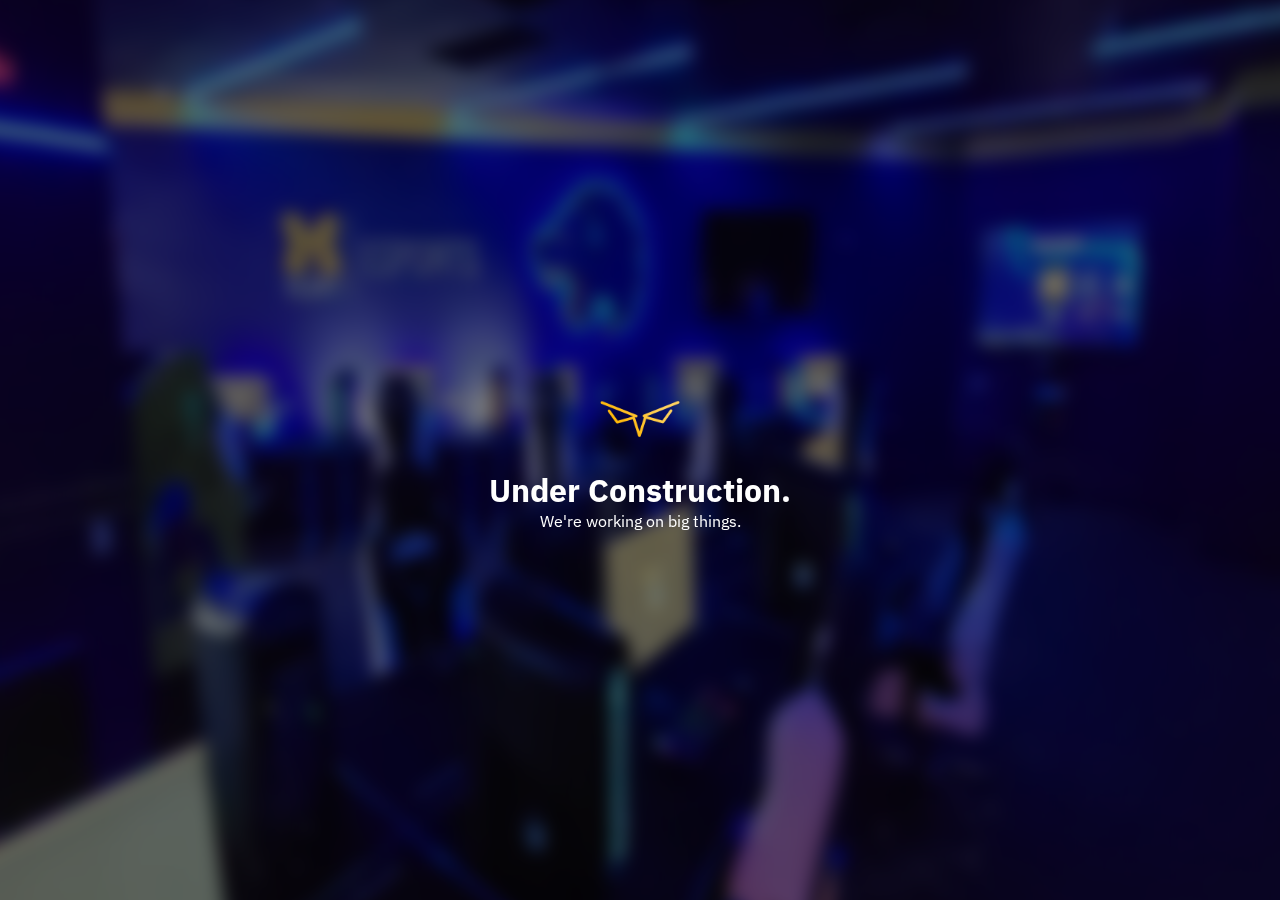
<file: index.html>
<!DOCTYPE html>
<html lang="en">
<head>
    <meta charset="UTF-8">
    <meta http-equiv="X-UA-Compatible" content="IE=edge">
    <meta name="viewport" content="width=device-width, initial-scale=1.0">
    <title> Under Construction </title>
    <link href="https://fonts.googleapis.com/icon?family=Material+Icons" rel="stylesheet">
    <link href="https://fonts.googleapis.com/icon?family=Material+Icons+Outlined"rel="stylesheet">
    <link href="https://fonts.googleapis.com/icon?family=Material+Icons+Round" rel="stylesheet">
    <link rel="preconnect" href="https://fonts.googleapis.com">
    <link rel="preconnect" href="https://fonts.gstatic.com" crossorigin>
    <link href="https://fonts.googleapis.com/css2?family=IBM+Plex+Sans:ital,wght@0,200;0,300;0,400;0,500;0,600;1,200;1,300;1,400;1,500;1,600&display=swap" rel="stylesheet">
    <link rel="icon" href="/dev/src/img/icon.png">
</head>
<body>
    <div id="backgroundImage">
        <img src="/dev/src/img/lab_1.png" id="bgImg">
    </div>
    <div id="constructionHolder">
       <img src="/dev/src/img/icon.png" id="constImg">
        <div class="constText">
            <div class="constTitle"> Under Construction. </div>
            <div class="constSub"> We're working on big things. </div>
        </div>
    </div>
</body>
</html>

<style defer>
    body {
         background: #101010
    }

    * {
    font-family: 'IBM Plex Sans', sans-serif;
    user-select: none;
    color: #fff;
}

#backgroundImage {
    position: fixed;
    z-index: -1;
    top: 0;
    left: 0;
}

#bgImg {
    width: 100vw;
    height: 100vh;
    filter: brightness(0.5) blur(7px);
    transform: scale(1.2);
}

#constructionHolder {
    position: fixed;
    top: 0;
    left: 0;
    width: 100vw;
    height: 100vh;
    display: flex;
    align-items: center;
    justify-content: center;
    flex-direction: column;
}

img#constImg {
    width: 100px;
    height: 100px;
}

.constText {
    text-align: center;
}

.constTitle {
    font-size: 32px;
    font-weight: 800;
}
</style>
</file>
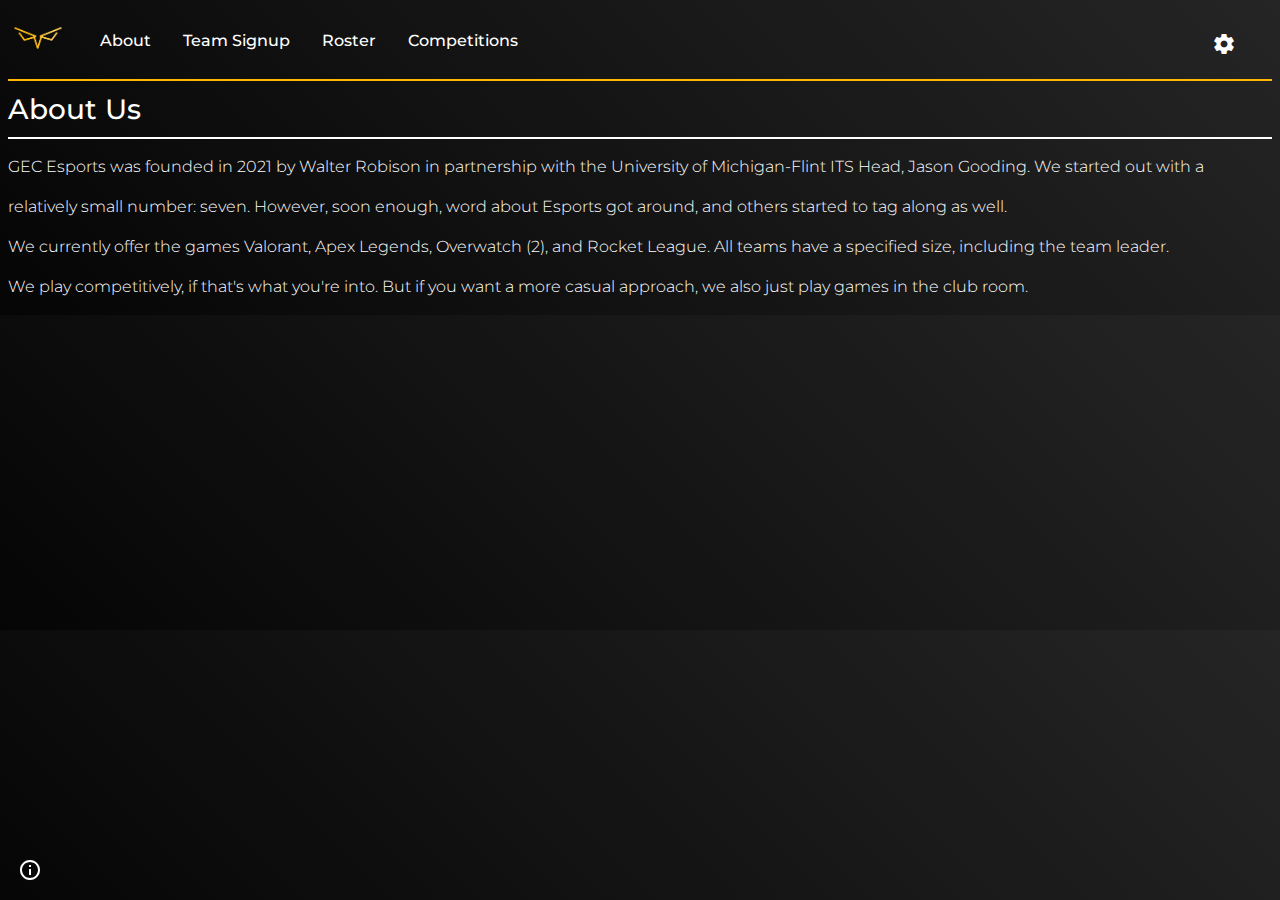
<file: about-us.html>
<!DOCTYPE html>
<html lang="en">

<head>
    <meta charset="UTF-8">
    <meta http-equiv="X-UA-Compatible" content="IE=edge">
    <meta name="viewport" content="width=device-width, initial-scale=1.0">
    <meta name="theme-color" content="#ffb700">
    <meta name="description" content="Official Website for the GEC Esports Team">
    <meta content="GEC Esports - About Us" property="og:title">
    <meta content="Official Website for the GEC Esports Team" property="og:description">
    <meta content="https://gec-esports.github.io" property="og:url">
    <meta content="https://gec-esports.github.io/img/icon.png" property="og:image">
    <title> About | GEC Esports </title>
    <link rel="icon" href="/src/img/icon.png">
    <link rel="stylesheet" href="/src/css/main.css">
    <link href="https://fonts.googleapis.com/icon?family=Material+Icons" rel="stylesheet">
    <link href="https://fonts.googleapis.com/icon?family=Material+Icons+Outlined" rel="stylesheet">
    <link href="https://fonts.googleapis.com/icon?family=Material+Icons+Round" rel="stylesheet">
</head>

<body>

    <div id="navBar">
        <div class="navLeft">
            <a href="/index.html">
                <img src="/src/img/icon.png" class="logoImg" width="60px"></a>
            <a href="#" class="navItem active"> About </a>
            <a href="/signup.html" class="navItem"> Team Signup </a>
            <a href="/roster.html" class="navItem"> Roster </a>
            <a href="/competitions.html" class="navItem"> Competitions </a>
        </div>

        <div class="navRight">
            <span class="settingsIcon material-icons"> settings </span>
        </div>
    </div>

    <div id="mainContent">
        <div class="content-title"> About Us </div>
        <div class="content-text" style="line-height: 2.5;"> GEC Esports was founded in 2021 by Walter Robison in partnership with the University of Michigan-Flint ITS Head, Jason Gooding. We started out with a relatively small number: seven. However, soon enough, word about Esports got around, and others
            started to tag along as well. <br> We currently offer the games Valorant, Apex Legends, Overwatch (2), and Rocket League. All teams have a specified size, including the team leader. <br> We play competitively, if that's what you're into. But
            if you want a more casual approach, we also just play games in the club room.
        </div>

        <div id="helpHolder">
            <span class="infoIcon material-icons-outlined"> info </span>
        </div>

        <div id="toolWindow">
            <div class="toolWindowInner">
                <div class="content-title"> Copyrights </div>
                <div class="copyright"> ©DecipherDev 2021-2022, All Rights Reserved </div>
                <div class="copyright"> Photos from @UMF_Esports on Twitter </div>
                <div class="closeHolder">
                    <div class="item material-icons" onclick="toggleWindow()"> close </div>
                </div>
            </div>
        </div>

</body>

</html>
</file>
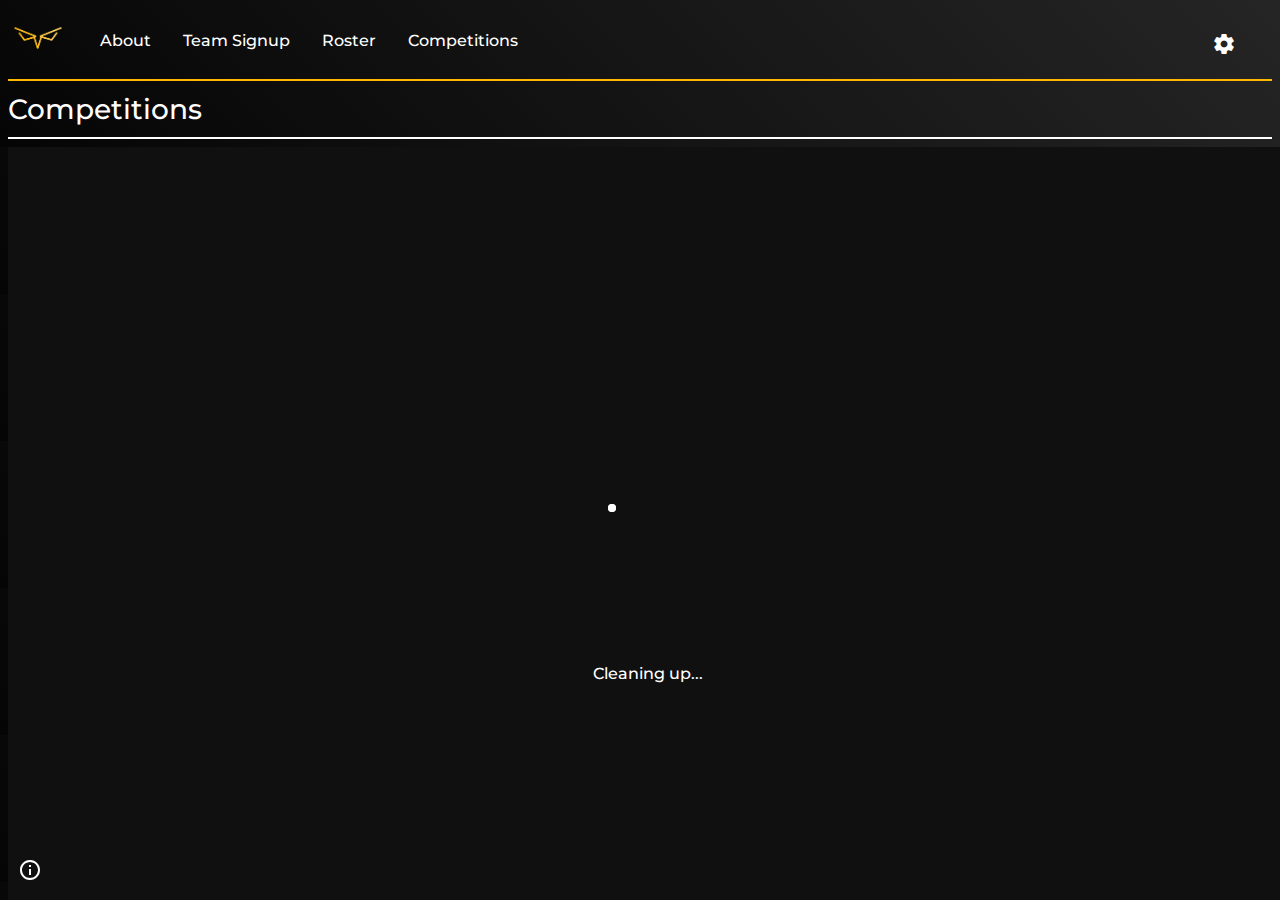
<file: competitions.html>
<!DOCTYPE html>
<html lang="en">

<head>
    <meta charset="UTF-8">
    <meta http-equiv="X-UA-Compatible" content="IE=edge">
    <meta name="viewport" content="width=device-width, initial-scale=1.0">
    <meta name="theme-color" content="#ffb700">
    <meta name="description" content="Official Website for the GEC Esports Team">
    <meta content="GEC Esports - Competitions" property="og:title">
    <meta content="Official Website for the GEC Esports Team" property="og:description">
    <meta content="https://gec-esports.github.io" property="og:url">
    <meta content="https://gec-esports.github.io/img/icon.png" property="og:image">
    <title> Competitions | GEC Esports </title>
    <link rel="icon" href="/src/img/icon.png">
    <link rel="stylesheet" href="/src/css/main.css">
    <link rel="stylesheet" href="/src/css/loader.css">
    <link href="https://fonts.googleapis.com/icon?family=Material+Icons" rel="stylesheet">
    <link href="https://fonts.googleapis.com/icon?family=Material+Icons+Outlined" rel="stylesheet">
    <link href="https://fonts.googleapis.com/icon?family=Material+Icons+Round" rel="stylesheet">
    <script src="/src/script/index.js"></script>
</head>

<body>

    <div id="navBar">
        <div class="navLeft">
            <a href="/index.html">
                <img src="/src/img/icon.png" class="logoImg" width="60px"></a>
            <a href="/about-us.html" class="navItem"> About </a>
            <a href="/signup.html" class="navItem"> Team Signup </a>
            <a href="/roster.html" class="navItem"> Roster </a>
            <a href="#" class="navItem active"> Competitions </a>
        </div>

        <div class="navRight">
            <span class="settingsIcon material-icons"> settings </span>
        </div>
    </div>

    <div id="mainContent">
        <div class="content-title"> Competitions</div>
        <div class="content-text">
            <div id="loader" class="active">
                <div class="lds-ripple">
                    <div></div>
                    <div></div>
                </div>
                <div class="loaderText"> Cleaning up... </div>
            </div>
        </div>
    </div>

    <div id="helpHolder">
        <span class="infoIcon material-icons-outlined"> info </span>
    </div>

    <div id="toolWindow">
        <div class="toolWindowInner">
            <div class="content-title"> Copyrights </div>
            <div class="copyright"> ©DecipherDev 2021-2022, All Rights Reserved </div>
            <div class="copyright"> Photos from @UMF_Esports on Twitter </div>
            <div class="closeHolder">
                <div class="item material-icons" onclick="toggleWindow()"> close </div>
            </div>
        </div>
    </div>

</body>

</html>
</file>
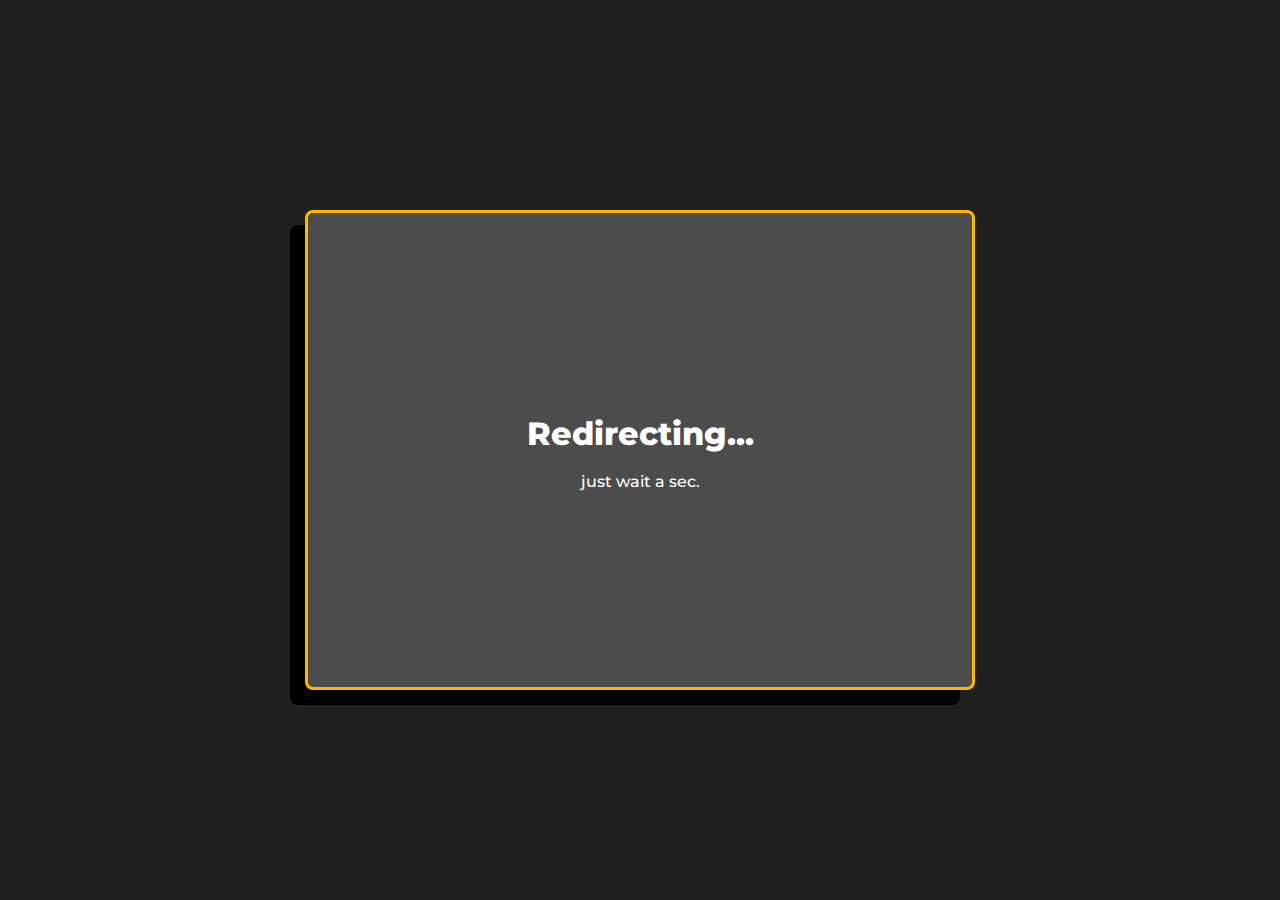
<file: form.html>
<!DOCTYPE html>
<html lang="en">
<head>
    <meta charset="UTF-8">
    <meta name="viewport" content="width=device-width, initial-scale=1.0">
    <meta name="theme-color" content="#ffb700">
    <meta name="description" content="Official Website for the GEC Esports Team">
    <meta content="GEC Esports - Home" property="og:title">
    <meta content="Official Website for the GEC Esports Team" property="og:description">
    <meta content="https://gec-esports.github.io/form" property="og:url">
    <meta content="https://gec-esports.github.io/css/img/icon.png" property="og:image">
    <title> redirecting you... </title>
    <meta http-equiv="refresh" content="3; URL=https://forms.gle/eLFzdEcthHNWvwDg8" />
    <link rel="stylesheet" href="/src/css/form.css">
    <link rel="icon" href="/src/img/icon.png">
</head>
<body>
        <div id="bodyBg">
            <div class="container">
                <div class="container-title"> Redirecting... </div>
                <div class="container-desc"> just wait a sec. </div>
            </div>
        </div>
</body>
</html>
</file>
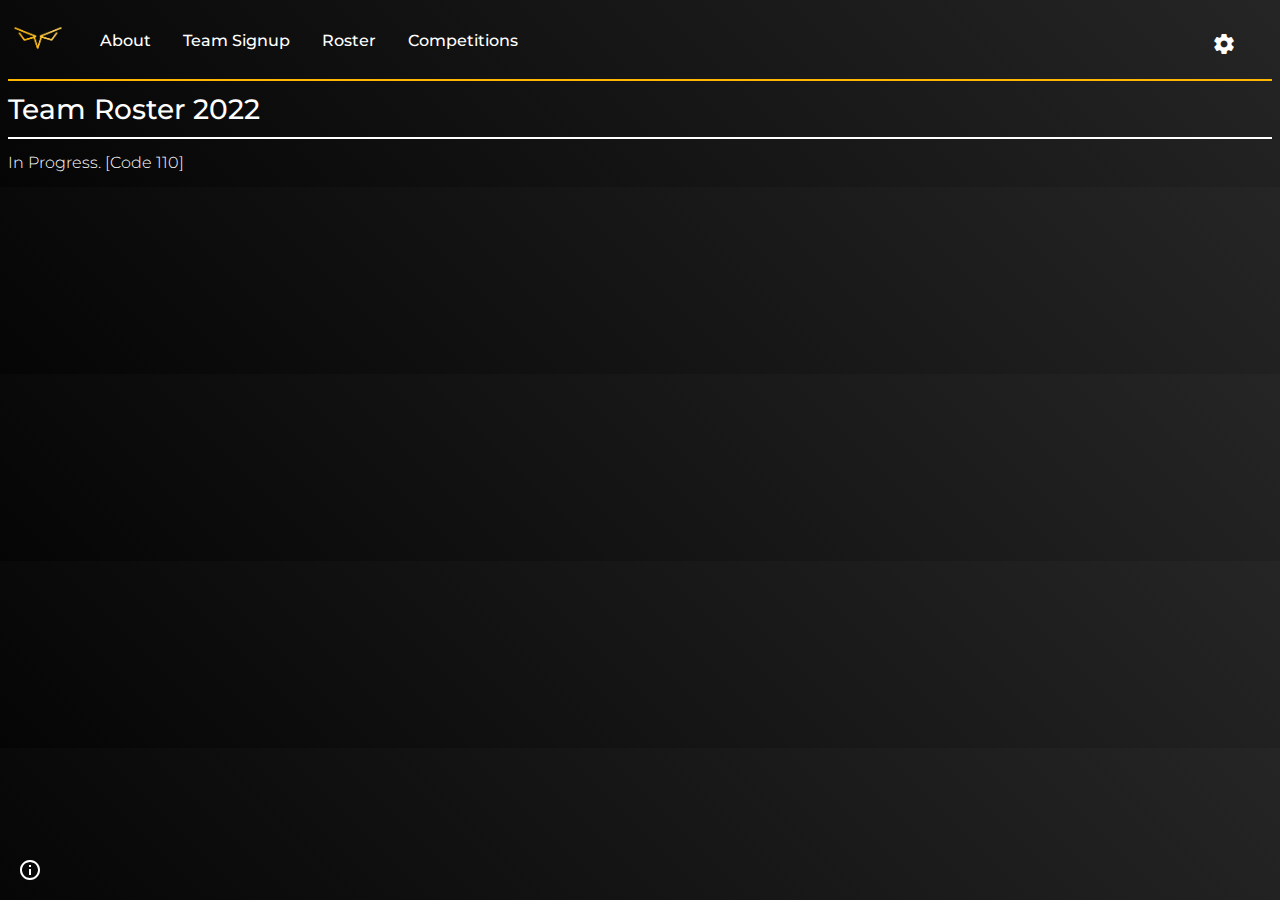
<file: roster.html>
<!DOCTYPE html>
<html lang="en">

<head>
    <meta charset="UTF-8">
    <meta http-equiv="X-UA-Compatible" content="IE=edge">
    <meta name="viewport" content="width=device-width, initial-scale=1.0">
    <title> Competitions | GEC Esports </title>
    <link rel="icon" href="/src/img/icon.png">
    <link rel="stylesheet" href="/src/css/main.css">
    <link rel="stylesheet" href="/src/css/loader.css">
    <link href="https://fonts.googleapis.com/icon?family=Material+Icons" rel="stylesheet">
    <link href="https://fonts.googleapis.com/icon?family=Material+Icons+Outlined" rel="stylesheet">
    <link href="https://fonts.googleapis.com/icon?family=Material+Icons+Round" rel="stylesheet">
    <script src="/src/script/index.js"></script>
</head>

<body>

    <div id="navBar">
        <div class="navLeft">
            <a href="/index.html">
                <img src="/src/img/icon.png" class="logoImg" width="60px"></a>
            <a href="/about-us.html" class="navItem"> About </a>
            <a href="/signup.html" class="navItem"> Team Signup </a>
            <a href="#" class="navItem active"> Roster </a>
            <a href="/competitions.html" class="navItem"> Competitions </a>
        </div>

        <div class="navRight">
            <span class="settingsIcon material-icons"> settings </span>
        </div>
    </div>

    <div id="mainContent">
        <div class="content-title"> Team Roster 2022</div>
        <div class="content-text">
            In Progress. [Code 110]
        </div>

    </div>

    <div id="helpHolder">
        <span class="infoIcon material-icons-outlined"> info </span>
    </div>

    <!-- <div id="bottomHolder">
        <div class="copyright"> ©DecipherDev 2021-2022, All Rights Reserved </div>
        <div class="copyright"> Photos from @UMF_Esports on Twitter </div>
    </div> -->

</body>

</html>
</file>
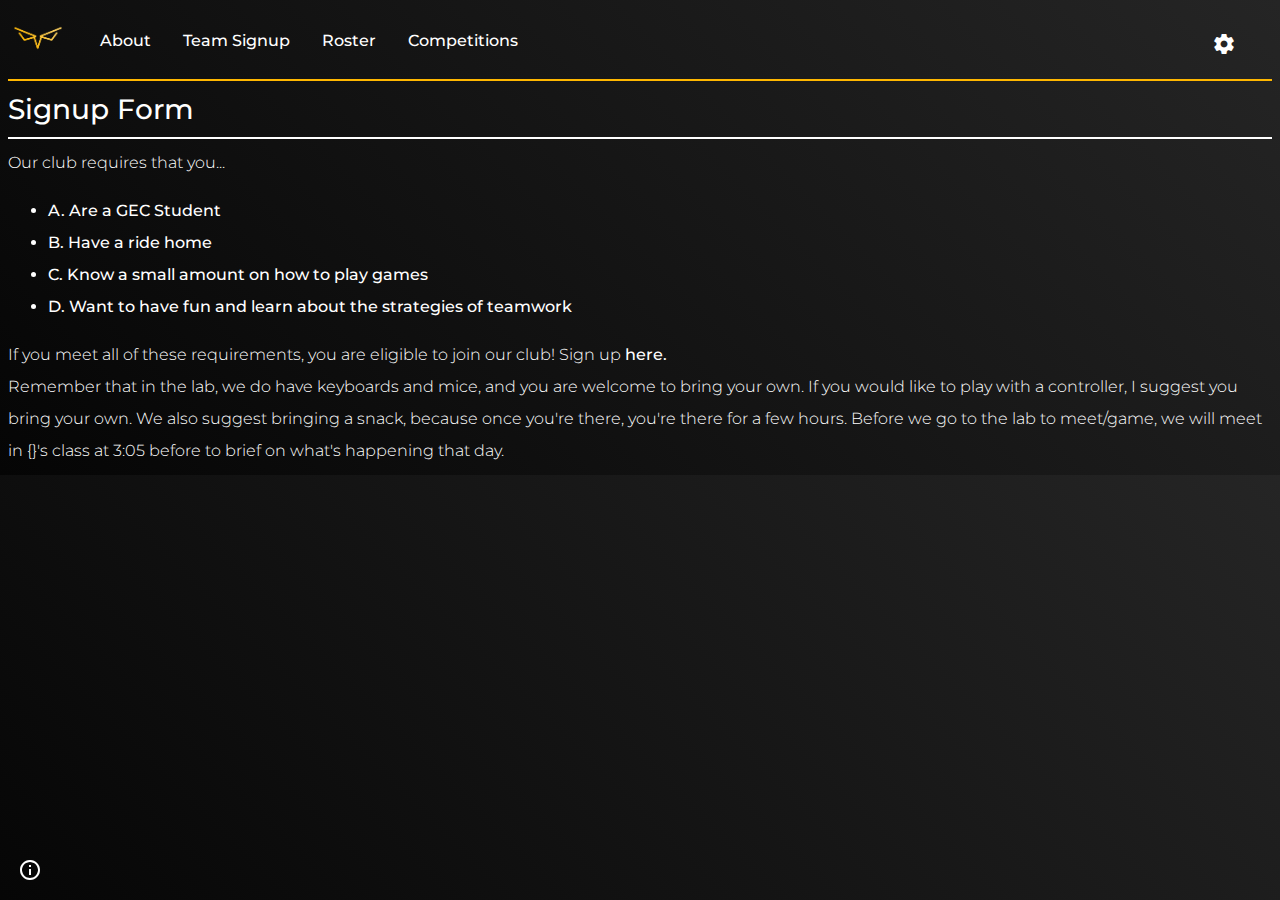
<file: signup.html>
<!DOCTYPE html>
<html lang="en">

<head>
    <meta charset="UTF-8">
    <meta http-equiv="X-UA-Compatible" content="IE=edge">
    <meta name="viewport" content="width=device-width, initial-scale=1.0">
    <title> GEC Esports </title>
    <link rel="icon" href="/src/img/icon.png">
    <link rel="stylesheet" href="/src/css/main.css">
    <link href="https://fonts.googleapis.com/icon?family=Material+Icons" rel="stylesheet">
    <link href="https://fonts.googleapis.com/icon?family=Material+Icons+Outlined" rel="stylesheet">
    <link href="https://fonts.googleapis.com/icon?family=Material+Icons+Round" rel="stylesheet">
</head>

<body>

    <div id="navBar">
        <div class="navLeft">
            <a href="/index.html">
                <img src="/src/img/icon.png" class="logoImg" width="60px"></a>
            <a href="#" class="navItem"> About </a>
            <a href="/signup.html" class="navItem active"> Team Signup </a>
            <a href="#" class="navItem"> Roster </a>
            <a href="#" class="navItem"> Competitions </a>
        </div>

        <div class="navRight">
            <span class="settingsIcon material-icons"> settings </span>
        </div>
    </div>

    <div id="mainContent">
        <div class="content-title"> Signup Form </div>
        <div class="content-text"> Our club requires that you...
            <ul>
                <li> A. Are a GEC Student</li>
                <li> B. Have a ride home </li>
                <li> C. Know a small amount on how to play games </li>
                <li> D. Want to have fun and learn about the strategies of teamwork </li>
            </ul>
            If you meet all of these requirements, you are eligible to join our club! Sign up <a href="https://docs.google.com/forms/d/e/1FAIpQLSf7kpm2V9cGOtz44IrICRxsTES94gLZUD8BTQ4AgZ_UwJ9PcQ/viewform?usp=sf_link" class="mainLink"> here.</a>
            <br>Remember that in the lab, we do have keyboards and mice, and you are welcome to bring your own. If you would like to play with a controller, I suggest you bring your own. We also suggest bringing a snack, because once you're there, you're
            there for a few hours. Before we go to the lab to meet/game, we will meet in {}'s class at 3:05 before to brief on what's happening that day.
        </div>
    </div>

    <div id="helpHolder">
        <span class="infoIcon material-icons-outlined"> info </span>
    </div>

    <!-- <div id="bottomHolder">
        <div class="copyright"> ©DecipherDev 2021-2022, All Rights Reserved </div>
        <div class="copyright"> Photos from @UMF_Esports on Twitter </div>
    </div> -->

</body>

</html>
</file>
<file: src/css/main.css>
@import url('https://fonts.googleapis.com/css2?family=Montserrat:ital,wght@0,300;0,400;0,500;0,600;0,700;0,800;1,300;1,400;1,500;1,600;1,700;1,800&display=swap');

/* */

* {
    font-family: 'Montserrat', sans-serif;
    color: #fff;
    font-weight: 500;
    line-height: 2;
    user-select: none;
}

:root {
    --accent: #ffb700;
}

body {
    background: linear-gradient(45deg, #050505, #252525);
}

a {
    text-decoration: none;
    color: inherit
}

#navBar {
    display: flex;
    align-items: center;
    border-bottom: 2px solid var(--accent);
    justify-content: space-between;
}

.navLeft,
.navRight {
    display: flex;
    align-items: center;
}

.logoImg {
    cursor: pointer;
    transition: .3s;
}

.logoImg:hover {
    transform: scale(.95);
}

.navItem {
    margin-left: 32px;
    transition: 300ms;
    padding-bottom: 5px;
}

.navItem:hover {
    box-shadow: 0 2px white;
}

.settingsIcon {
    margin-right: 28px;
    padding: 8px;
    transition: 300ms;
    cursor: pointer;
}

.settingsIcon:hover {
    background: #fff3;
    border-radius: 4px;
}

#labImg {
    width: 45vw;
    border-radius: 8px;
    position: absolute;
    opacity: 0.5;
    transition: 300ms;
}

#labImg.active {
    left: 150px;
    top: 200px;
    z-index: 4;
    opacity: 1;
    transition: 300ms;
}

#labImgHolder {
    display: flex;
    justify-content: space-between;
    margin-top: 30px;
}

#holderRight {
    padding: 12px;
    border-radius: 4px;
    background: #fff4;
    width: 40%;
    height: 370px;
    display: flex;
    flex-direction: column;
    align-content: center;
    justify-content: center;
}

.content-title {
    font-size: 28px;
    border-bottom: 2px solid;
    margin-bottom: 8px;
}

.content-text {
    font-weight: 300;
}

.directions {
    display: flex;
    align-items: center;
}

.content-directions {
    margin-top: 18px;
}

.locationIcon {
    margin-right: 12px;
}

#signupHolder {
    margin: 1px;
    margin-top: 20px;
    background: #fff4;
    padding: 12px;
    border-radius: 4px;
}

#helpHolder {
    position: fixed;
    bottom: 10px;
    left: 10px;
    padding: 8px;
    border-radius: 4px;
    transition: 300ms;
    display: flex;
    align-items: center;
    justify-content: center;
    align-content: center;
    cursor: pointer;
}

#helpHolder:hover {
    background: #fff3;
}

@keyframes swapIn {
    from {
        top: 100px;
        left: 10px;
        opacity: 0.5;
        z-index: -1;
    }
    to {
        top: 200px;
        left: 150px;
        opacity: 1;
        z-index: 4;
    }
}

@keyframes swapOut {
    from {
        top: 200px;
        left: 150px;
        opacity: 1;
        z-index: 4;
    }
    to {
        top: 100px;
        left: 10px;
        opacity: 0.5;
        z-index: -1;
    }
}

#labImg.active {
    animation: swapIn 1.5s 1;
}

#labImg.inactive {
    animation: swapOut 1.5s 1;
}

#windowCloser {
    display: none;
    z-index: 5;
    width: 100vw;
    height: 100vh;
    top: 0;
    left: 0;
    background: #0007;
    position: fixed;
}

#windowCloser.active {
    display: block;
}

#toolWindow {
    display: none;
    z-index: 6;
    position: absolute;
    top: 30px;
    left: 15px;
    width: 97vw;
}

#toolWindow.active {
    display: block;
}

.item {
    padding: 8px;
    position: relative;
    cursor: pointer;
    border-radius: 4px;
    transition: .3s;
}

.item:hover {
    background: #fff4;
}
</file>
<file: src/css/loader.css>
#loader {
    background: #101010;
    position: fixed;
    height: 100vh;
    width: 100vw;
    display: flex;
    flex-direction: column;
    align-items: center;
    justify-content: center;
    transition: .3s;
    opacity: 0;
}

#loader.active {
    opacity: 1;
}

.none {
    display: none;
}

.loaderText {
    top: -50px;
    margin-top: 50px;
}

.loaderText.active {
    position: relative;
    margin-top: 0;
    transition: 600ms;
}

.loadIcon {
    transition: 300ms;
    cursor: pointer;
    margin-bottom: 24px;
}

.loadIcon:hover {
    transform: scale(.95);
    color: var(--accent)
}


/* stolen loader lmao */

.lds-ripple {
    display: inline-block;
    position: relative;
    width: 80px;
    height: 80px;
    margin-bottom: 24px;
}

.lds-ripple div {
    position: absolute;
    border: 4px solid #fff;
    opacity: 1;
    border-radius: 50%;
    animation: lds-ripple 1s cubic-bezier(0, 0.2, 0.8, 1) infinite;
}

.lds-ripple div:nth-child(2) {
    animation-delay: var(--animation-delay)
}

@keyframes lds-ripple {
    0% {
        top: 36px;
        left: 36px;
        width: 0;
        height: 0;
        opacity: 0;
    }
    4.9% {
        top: 36px;
        left: 36px;
        width: 0;
        height: 0;
        opacity: 0;
    }
    5% {
        top: 36px;
        left: 36px;
        width: 0;
        height: 0;
        opacity: 1;
    }
    100% {
        top: 0px;
        left: 0px;
        width: 72px;
        height: 72px;
        opacity: 0;
    }
}
</file>
<file: src/css/form.css>
@import url('https://fonts.googleapis.com/css2?family=Montserrat:ital,wght@0,300;0,400;0,500;0,600;0,700;0,800;1,300;1,400;1,500;1,600;1,700;1,800&display=swap');

* {
    font-family: 'Montserrat', sans-serif;
    color: #fff;
    font-weight: 500;
    line-height: 2;
    user-select: none;
}

#bodyBg {
    background: #202020;
    position: fixed;
    top: 0;
    left: 0;
    width: 100%;
    height: 100%;
    display: flex;
    align-items: center;
    justify-content: center;
}

.container {
    padding: 12px;
    border-radius: 8px;
    background: #fff3;
    width: calc(100vw - 50%);
    height: calc(100vh - 50%);
    color: white;
    display: flex;
    align-items: center;
    justify-content: center;
    flex-direction: column;
    border: 3px solid #ffb700;
    box-shadow: -15px 15px black;
}

.container-title {
    font-size: 32px;
    font-weight: 800;
}
</file>
